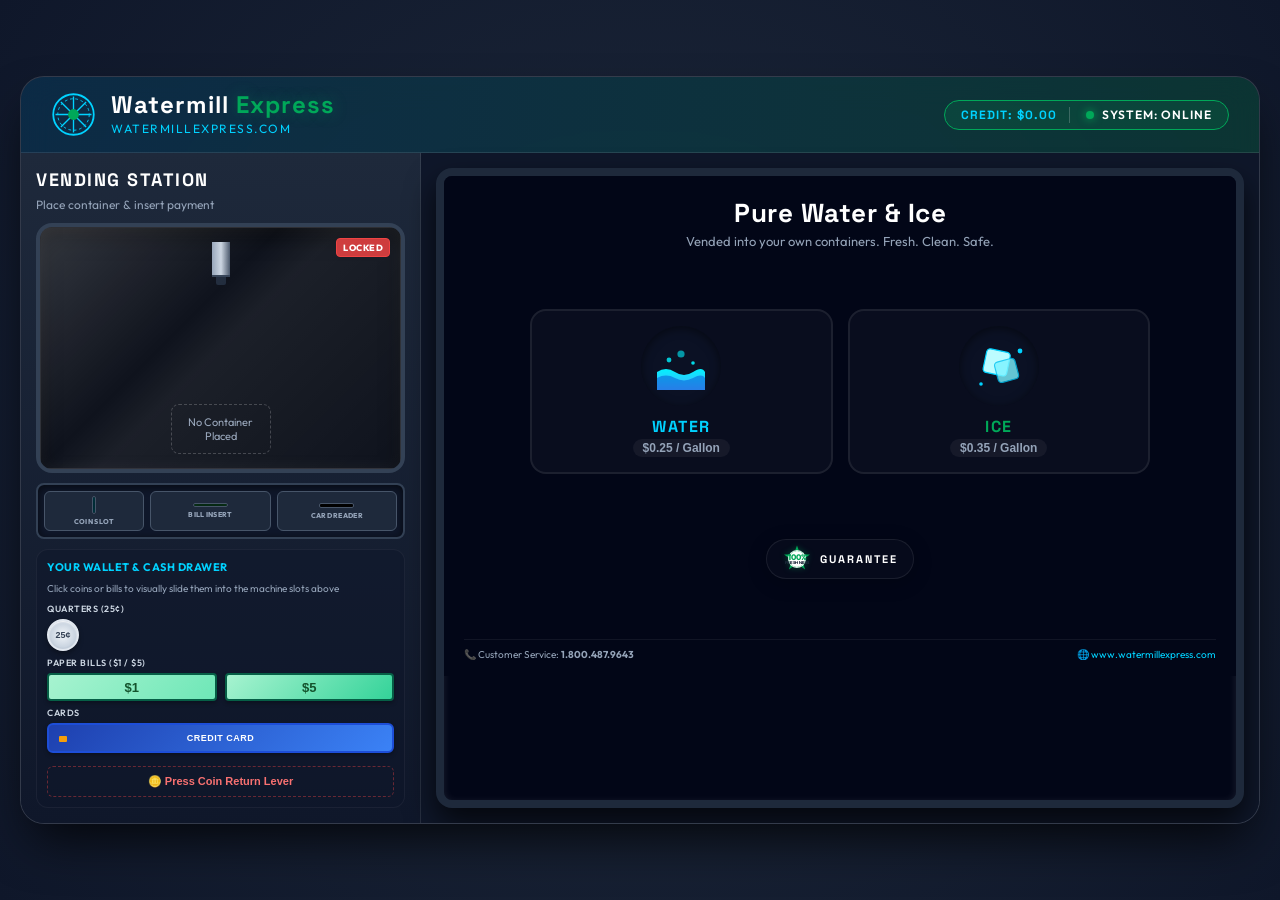
<file: index.html>
<!DOCTYPE html>
<html lang="en">
<head>
    <meta charset="UTF-8">
    <meta name="viewport" content="width=device-width, initial-scale=1.0">
    <title>Watermill Express - Kiosk Simulator</title>
    <link rel="stylesheet" href="styles.css">
    <!-- Google Fonts for Modern Typography -->
    <link rel="preconnect" href="https://fonts.googleapis.com">
    <link rel="preconnect" href="https://fonts.gstatic.com" crossorigin>
    <link href="https://fonts.googleapis.com/css2?family=Outfit:wght@300;400;600;800&family=Space+Grotesk:wght@400;600;700&display=swap" rel="stylesheet">
</head>
<body>
    <div class="app-container">
        <!-- Brand Title Bar -->
        <header class="brand-header">
            <div class="logo-container">
                <svg class="brand-logo" viewBox="0 0 100 100" xmlns="http://www.w3.org/2000/svg">
                    <!-- Stylized Watermill/Sun wheel logo matching brand aesthetic -->
                    <circle cx="50" cy="50" r="45" fill="none" stroke="currentColor" stroke-width="4" />
                    <circle cx="50" cy="50" r="35" fill="none" stroke="currentColor" stroke-dasharray="6 6" stroke-width="2" />
                    <path d="M 50 10 L 50 90 M 10 50 L 90 50 M 22 22 L 78 78 M 22 78 L 78 22" stroke="currentColor" stroke-width="3" />
                    <circle cx="50" cy="50" r="12" fill="var(--color-primary-green)" />
                </svg>
                <div class="brand-text">
                    <h1>Watermill <span class="highlight-express">Express</span></h1>
                    <span class="sub-brand">watermillexpress.com</span>
                </div>
            </div>
            <div class="header-status">
                <div class="header-credit" id="header-credit-display">CREDIT: $0.00</div>
                <span class="system-ok-pulse"></span> SYSTEM: ONLINE
            </div>
        </header>

        <!-- Main Workspace -->
        <main class="simulator-layout">
            
            <!-- LEFT COLUMN: Simulated Physical Kiosk hardware -->
            <section class="physical-kiosk-panel">
                <div class="kiosk-cabinet">
                    <div class="cabinet-header">
                        <h2>VENDING STATION</h2>
                        <span class="instruction-label">Place container & insert payment</span>
                    </div>

                    <!-- Dispensing Bay Chamber -->
                    <div class="dispensing-bay-outer">
                        <div class="uv-sanitizer-glow" id="uv-glow"></div>
                        <div class="dispensing-bay-inner">
                            <!-- Dispenser Nozzle System -->
                            <div class="dispenser-nozzle-assembly">
                                <div class="nozzle-pipe"></div>
                                <div class="nozzle-tip" id="nozzle-tip">
                                    <div class="sanitize-spray" id="sanitize-spray"></div>
                                </div>
                            </div>

                            <!-- Interactive Vending Container Display Area -->
                            <div class="vending-area">
                                <canvas id="canvas-vend-fluid" class="fluid-canvas"></canvas>
                                <!-- Container representation overlay -->
                                <div class="container-graphics-container" id="kiosk-container-holder">
                                    <!-- The container outline will be rendered dynamically with CSS/SVG shapes depending on selected size -->
                                    <div class="no-container-msg" id="container-placeholder-msg">
                                        <span>No Container Placed</span>
                                    </div>
                                </div>
                            </div>
                        </div>
                        <div class="chamber-door">
                            <span class="glass-reflection"></span>
                            <div class="door-lock-indicator" id="door-lock">LOCKED</div>
                        </div>
                    </div>

                    <!-- Physical Slots on Cabinet -->
                    <div class="physical-slots-panel">
                        <!-- Coin slot slot -->
                        <div class="physical-slot coin-slot" id="slot-coin">
                            <div class="slot-opening-vertical"></div>
                            <span class="slot-text">COIN SLOT</span>
                        </div>
                        <!-- Bill acceptor slot -->
                        <div class="physical-slot bill-slot" id="slot-bill">
                            <div class="slot-opening-horizontal"></div>
                            <span class="slot-text">BILL INSERT</span>
                        </div>
                        <!-- Card swipe slot -->
                        <div class="physical-slot card-slot" id="slot-card">
                            <div class="slot-opening-card"></div>
                            <span class="slot-text">CARD READER</span>
                        </div>
                    </div>

                    <!-- Physical Inputs: Coins / Bills / Card Swipe (User's Wallet Panel) -->
                    <div class="payment-hardware">
                        <h3>Your Wallet & Cash Drawer</h3>
                        <p class="hardware-hint">Click coins or bills to visually slide them into the machine slots above</p>
                        
                        <div class="wallet-contents">
                            <!-- Quarters -->
                            <div class="wallet-section">
                                <span class="hardware-label">QUARTERS (25¢)</span>
                                <div class="coin-stack">
                                    <button class="wallet-coin-btn" id="btn-insert-quarter" title="Insert Quarter ($0.25)">
                                        <span class="coin-emboss">25¢</span>
                                    </button>
                                </div>
                            </div>
                            
                            <!-- Paper Bills -->
                            <div class="wallet-section">
                                <span class="hardware-label">PAPER BILLS ($1 / $5)</span>
                                <div class="bill-stack">
                                    <button class="wallet-bill-btn bill-one" id="btn-insert-dollar1" title="Insert $1.00 Bill">
                                        <span class="bill-label">$1</span>
                                    </button>
                                    <button class="wallet-bill-btn bill-five" id="btn-insert-dollar5" title="Insert $5.00 Bill">
                                        <span class="bill-label">$5</span>
                                    </button>
                                </div>
                            </div>

                            <!-- Cards -->
                            <div class="wallet-section">
                                <span class="hardware-label">CARDS</span>
                                <button class="wallet-card-btn" id="btn-swipe-card" title="Swipe Card">
                                    <span class="card-logo">CREDIT CARD</span>
                                    <span class="card-chip"></span>
                                </button>
                            </div>
                        </div>

                        <div class="refund-lever-container">
                            <button class="refund-btn" id="btn-refund">
                                🪙 Press Coin Return Lever
                            </button>
                        </div>
                    </div>
                </div>
            </section>

            <!-- RIGHT COLUMN: Simulated Digital Touchscreen Interface -->
            <section class="touchscreen-panel">
                <div class="touchscreen-bezel">
                    <div class="touchscreen-display">
                        
                        <!-- ================= SCREEN 1: HOME/IDLE SCREEN ================= -->
                        <div class="screen active" id="screen-home">
                            <div class="screen-content home-layout">
                                <div class="home-hero">
                                    <h2>Pure Water & Ice</h2>
                                    <p class="home-sub">Vended into your own containers. Fresh. Clean. Safe.</p>
                                </div>

                                <!-- Product selection area -->
                                <div class="product-selector-grid">
                                    <button class="product-card water-product" id="btn-select-water">
                                        <div class="product-visual">
                                            <!-- Pure Water Wave SVG icon -->
                                            <svg class="product-svg" viewBox="0 0 100 100" xmlns="http://www.w3.org/2000/svg">
                                                <defs>
                                                    <linearGradient id="waterGrad" x1="0%" y1="0%" x2="0%" y2="100%">
                                                        <stop offset="0%" stop-color="#00f2fe" />
                                                        <stop offset="100%" stop-color="#4facfe" />
                                                    </linearGradient>
                                                </defs>
                                                <path d="M 10 60 Q 25 50, 40 60 T 70 60 T 90 60 L 90 90 L 10 90 Z" fill="url(#waterGrad)" />
                                                <path d="M 10 70 Q 25 62, 40 70 T 70 70 T 90 70 L 90 90 L 10 90 Z" fill="#0052d4" opacity="0.5" />
                                                <circle cx="30" cy="40" r="4" fill="#00f2fe" opacity="0.8" />
                                                <circle cx="50" cy="30" r="6" fill="#00f2fe" opacity="0.6" />
                                                <circle cx="70" cy="45" r="3" fill="#00f2fe" opacity="0.9" />
                                            </svg>
                                        </div>
                                        <div class="product-label">
                                            <h3>WATER</h3>
                                            <span class="product-price">$0.25 / Gallon</span>
                                        </div>
                                    </button>

                                    <button class="product-card ice-product" id="btn-select-ice">
                                        <div class="product-visual">
                                            <!-- Ice Cube SVG icon -->
                                            <svg class="product-svg" viewBox="0 0 100 100" xmlns="http://www.w3.org/2000/svg">
                                                <rect x="25" y="25" width="40" height="40" rx="6" fill="#bcfcff" stroke="#00d2ff" stroke-width="2" transform="rotate(12 50 50)"/>
                                                <rect x="45" y="40" width="35" height="35" rx="6" fill="#7bf3ff" stroke="#00c0f0" stroke-width="2" transform="rotate(-15 62 57)" opacity="0.8"/>
                                                <circle cx="20" cy="80" r="3" fill="#00d2ff"/>
                                                <circle cx="85" cy="25" r="4" fill="#00d2ff"/>
                                            </svg>
                                        </div>
                                        <div class="product-label">
                                            <h3>ICE</h3>
                                            <span class="product-price">$0.35 / Gallon</span>
                                        </div>
                                    </button>
                                </div>

                                <!-- Quality Commitment Badge -->
                                <div class="quality-badge-section">
                                    <div class="guarantee-badge">
                                        <div class="badge-star-burst">
                                            <svg viewBox="0 0 100 100" class="badge-svg">
                                                <polygon points="50,5 61,35 93,35 67,54 77,85 50,65 23,85 33,54 7,35 39,35" fill="var(--color-primary-green)" />
                                                <circle cx="50" cy="50" r="30" fill="#ffffff" />
                                                <circle cx="50" cy="50" r="27" fill="none" stroke="var(--color-primary-green)" stroke-width="2" stroke-dasharray="3 2" />
                                            </svg>
                                            <div class="badge-inner-text">
                                                <span class="badge-num">100%</span>
                                                <span class="badge-lbl">FRESHNESS</span>
                                            </div>
                                        </div>
                                        <span class="guarantee-text">GUARANTEE</span>
                                    </div>
                                </div>

                                <!-- Customer Service Footer -->
                                <footer class="terminal-footer">
                                    <div class="footer-call">📞 Customer Service: <strong>1.800.487.9643</strong></div>
                                    <div class="footer-web">🌐 <a href="https://www.watermillexpress.com" target="_blank">www.watermillexpress.com</a></div>
                                </footer>
                            </div>
                        </div>

                        <!-- ================= SCREEN 2: CONTAINER SELECTION SCREEN ================= -->
                        <div class="screen" id="screen-container">
                            <div class="screen-content container-layout">
                                <div class="screen-header">
                                    <button class="back-btn" id="btn-container-back">← Back</button>
                                    <h2>Select Your Container Size</h2>
                                    <div class="selected-product-banner" id="container-screen-product-tag">Product: Water</div>
                                </div>

                                <!-- Hygiene Warning Overlay (Modal/Popup) -->
                                <div class="hygiene-popup-overlay" id="hygiene-popup">
                                    <div class="hygiene-popup-card">
                                        <div class="warning-header">
                                            <span class="warning-icon">⚠️</span>
                                            <h3>HYGIENE NOTICE & WARNING</h3>
                                        </div>
                                        <div class="warning-body">
                                            <p><strong>Recommendation:</strong> Thoroughly rinse any new or existing container before filling.</p>
                                            <p>For optimal health and water quality, containers should be thoroughly <strong>sanitized at least once every 3 months</strong>.</p>
                                        </div>
                                        <button class="action-btn" id="btn-close-hygiene">I Understand & Accept</button>
                                    </div>
                                </div>

                                <!-- Container Catalog (Menu) - Populated dynamically via app.js -->
                                <div class="container-catalog-grid" id="container-catalog-grid">
                                    <!-- Dynamic Cards -->
                                </div>
                            </div>
                        </div>

                        <!-- ================= SCREEN 3: PAYMENT / ACTIVATION SCREEN ================= -->
                        <div class="screen" id="screen-payment">
                            <div class="screen-content payment-layout">
                                <!-- Dynamic Brand Poster -->
                                <div class="brand-poster-card" id="payment-brand-poster"></div>

                                <div class="screen-header">
                                    <button class="back-btn" id="btn-payment-back">← Back</button>
                                    <h2>Payment details</h2>
                                </div>

                                <div class="payment-receipt-box">
                                    <div class="receipt-row">
                                        <span class="receipt-label">Selected Item:</span>
                                        <strong id="receipt-product-name">Water (5 Gallon)</strong>
                                    </div>
                                    <div class="receipt-divider"></div>
                                    <div class="receipt-row total-row">
                                        <span class="receipt-label">Total Due:</span>
                                        <span class="receipt-val price-highlight" id="receipt-cost">$1.25</span>
                                    </div>
                                </div>

                                <div class="payment-status-board">
                                    <div class="credit-status-display">
                                        <div class="credit-block">
                                            <span class="mini-label">AMOUNT INSERTED</span>
                                            <div class="cash-value inserted-value" id="val-amount-paid">$0.00</div>
                                        </div>
                                        <div class="credit-block">
                                            <span class="mini-label">BALANCE REMAINING</span>
                                            <div class="cash-value remaining-value" id="val-amount-due">$1.25</div>
                                        </div>
                                    </div>
                                    
                                    <div class="vending-prompt-container">
                                        <div class="instruction-alert" id="payment-prompt-msg">
                                            <span class="alert-icon">💳</span>
                                            <span>Please insert cash or swipe card using the physical panel inputs.</span>
                                        </div>
                                        
                                        <!-- Huge activation button -->
                                        <button class="start-vending-btn" id="btn-start-vending" disabled>
                                            <span class="btn-ripple"></span>
                                            <span class="btn-text">START VENDING</span>
                                        </button>
                                    </div>
                                </div>
                            </div>
                        </div>

                        <!-- ================= SCREEN 4: VENDING & SYSTEM DASHBOARD SCREEN ================= -->
                        <div class="screen" id="screen-vending">
                            <div class="screen-content vending-layout">
                                <!-- Dynamic Brand Poster -->
                                <div class="brand-poster-card" id="vending-brand-poster"></div>

                                <div class="vending-status-header">
                                    <h2>Vending in progress...</h2>
                                    <div class="active-dispenser-tag">
                                        <span class="dispenser-icon-pulsing"></span>
                                        <span id="dispenser-status-text">Self-Cleaning Dispenser Active</span>
                                    </div>
                                </div>

                                <!-- Progress indicators -->
                                <div class="progress-bar-container">
                                    <div class="progress-bar-fill" id="vending-progress-fill" style="width: 0%;"></div>
                                    <span class="progress-percentage-label" id="vending-progress-percent">0%</span>
                                </div>

                                <!-- 12-Step Perfection & Reverse Osmosis animation -->
                                <div class="perfection-program-panel">
                                    <div class="section-title">
                                        <span class="step-num" id="vending-step-tag">Step 5</span>
                                        <h3 id="vending-step-title">Reverse Osmosis Filtration (RO)</h3>
                                    </div>
                                    <div class="ro-visualization">
                                        <!-- RO filter canvas particle stream -->
                                        <canvas id="canvas-ro" width="460" height="150"></canvas>
                                        
                                        <div class="ro-labels">
                                            <span class="ro-label tap-label">Tap Water</span>
                                            <span class="ro-label membrane-label">Semi-Permeable Membrane</span>
                                            <span class="ro-label pure-label">Pure Water</span>
                                            <span class="ro-label waste-label">Rejected Impurities</span>
                                        </div>
                                    </div>
                                    <p class="filtration-description">
                                        Water is pressurized through a semi-permeable membrane at molecular scale, filtering out heavy metals, bacteria, chlorine, and salts to produce high purity water.
                                    </p>
                                </div>

                                <!-- Monitoring Dashboard Panel -->
                                <div class="monitoring-dashboard-grid">
                                    <div class="monitor-card" id="card-monitor-24h">
                                        <div class="monitor-indicator">
                                            <span class="led-light led-green flashing" id="led-monitoring"></span>
                                            <h4>24-Hour Computer Monitoring</h4>
                                        </div>
                                        <p class="monitor-detail">Internal diagnostic system scanning system operations and telemetry 24/7.</p>
                                    </div>

                                    <div class="monitor-card" id="card-monitor-failsafe">
                                        <div class="monitor-indicator">
                                            <span class="led-light led-green" id="led-failsafe"></span>
                                            <h4>Fail-Safe™ Shut-Down System</h4>
                                        </div>
                                        <p class="monitor-detail">Automatic monitoring blocks dispenser if water parameters deviate from absolute purity standards.</p>
                                    </div>
                                </div>
                            </div>
                        </div>

                        <!-- ================= SCREEN 5: COMPLETION SCREEN ================= -->
                        <div class="screen" id="screen-complete">
                            <div class="screen-content complete-layout">
                                <div class="completion-hero">
                                    <div class="success-check-badge">
                                        <svg viewBox="0 0 100 100" class="check-svg">
                                            <circle cx="50" cy="50" r="45" fill="none" stroke="var(--color-primary-green)" stroke-width="5" />
                                            <path d="M 30 50 L 45 65 L 70 35" fill="none" stroke="var(--color-primary-green)" stroke-width="6" stroke-linecap="round" stroke-linejoin="round" />
                                        </svg>
                                    </div>
                                    <h2>Transaction Complete!</h2>
                                    <p class="complete-sub">Your fresh <span id="complete-product-type">Water</span> is ready. Please retrieve your container.</p>
                                </div>

                                <div class="completion-footer-info">
                                    <!-- Service Log / Cleaned Daily badge -->
                                    <div class="daily-service-badge">
                                        <div class="service-icon">🪛</div>
                                        <div class="service-text">
                                            <h4>Daily Service Kiosk</h4>
                                            <p>This station is maintained, tested, and filters replaced daily by certified service technicians.</p>
                                            <span class="cleaned-tag">✓ I'm Cleaned Daily</span>
                                        </div>
                                    </div>

                                    <div class="auto-reset-indicator">
                                        Returning to Home screen in <strong id="reset-seconds">15</strong> seconds...
                                    </div>

                                    <button class="action-btn restart-btn" id="btn-complete-restart">Finish & Start New Order</button>
                                </div>
                            </div>
                        </div>

                    </div>
                </div>
            </section>
        </main>
    </div>

    <!-- Application Script -->
    <script src="app.js"></script>
</body>
</html>
</file>
<file: styles.css>
/* Stylesheet for Watermill Express Vending Machine Simulator */

:root {
    --color-primary-blue: #0176b5;      /* Deep Water Blue */
    --color-primary-green: #00a859;     /* Watermill Brand Mint Green */
    --color-accent-cyan: #00d2ff;       /* Pure Aqua Blue */
    --color-accent-amber: #f59e0b;      /* Warning Gold */
    --color-bg-cabinet: #1e293b;        /* Slate cabinet casing */
    --color-bg-screen: #0f172a;         /* Dark navy screen bezel */
    --color-screen-tint: #020617;       /* Screen active screen background */
    --color-bottle-blue: rgba(0, 180, 255, 0.2);
    --color-text-white: #ffffff;
    --color-text-sub: #94a3b8;
    --font-primary: 'Outfit', sans-serif;
    --font-heading: 'Space Grotesk', sans-serif;
    --shadow-premium: 0 10px 30px -10px rgba(0, 0, 0, 0.5);
    --border-glass: 1px solid rgba(255, 255, 255, 0.1);
}

* {
    box-sizing: border-box;
    margin: 0;
    padding: 0;
}

body {
    background: radial-gradient(circle at center, #1e293b 0%, #0f172a 100%);
    color: var(--color-text-white);
    font-family: var(--font-primary);
    min-height: 100vh;
    display: flex;
    justify-content: center;
    align-items: center;
    overflow-x: hidden;
    padding: 20px;
}

/* App Outer Container */
.app-container {
    width: 100%;
    max-width: 1280px;
    background: rgba(15, 23, 42, 0.7);
    border: 1px solid rgba(255, 255, 255, 0.15);
    backdrop-filter: blur(16px);
    border-radius: 24px;
    box-shadow: 0 25px 50px -12px rgba(0, 0, 0, 0.8);
    display: flex;
    flex-direction: column;
    overflow: hidden;
}

/* Brand Title Bar */
.brand-header {
    background: linear-gradient(90deg, rgba(1, 118, 181, 0.2) 0%, rgba(0, 168, 89, 0.2) 100%);
    border-bottom: 1px solid rgba(255, 255, 255, 0.1);
    padding: 15px 30px;
    display: flex;
    justify-content: space-between;
    align-items: center;
}

.logo-container {
    display: flex;
    align-items: center;
    gap: 15px;
}

.brand-logo {
    width: 45px;
    height: 45px;
    color: var(--color-accent-cyan);
    animation: rotate millRotation 20s linear infinite;
}

@keyframes millRotation {
    100% { transform: rotate(360deg); }
}

.brand-text h1 {
    font-family: var(--font-heading);
    font-size: 24px;
    font-weight: 800;
    letter-spacing: 1px;
    line-height: 1;
}

.highlight-express {
    color: var(--color-primary-green);
    text-shadow: 0 0 15px rgba(0, 168, 89, 0.4);
}

.sub-brand {
    font-size: 12px;
    color: var(--color-accent-cyan);
    letter-spacing: 1.5px;
    text-transform: uppercase;
}

.header-status {
    background: rgba(0, 168, 89, 0.15);
    border: 1px solid var(--color-primary-green);
    padding: 6px 16px;
    border-radius: 50px;
    font-size: 12px;
    font-weight: 600;
    display: flex;
    align-items: center;
    gap: 8px;
    letter-spacing: 1px;
}

.header-credit {
    font-family: var(--font-heading);
    color: var(--color-accent-cyan);
    font-weight: 800;
    margin-right: 8px;
    border-right: 1px solid rgba(255, 255, 255, 0.2);
    padding-right: 12px;
    transition: all 0.3s ease;
}

.header-credit.has-credit {
    text-shadow: 0 0 10px rgba(0, 210, 255, 0.8);
    animation: creditPulse 1s infinite alternate;
}

@keyframes creditPulse {
    0% { color: var(--color-accent-cyan); transform: scale(1); }
    100% { color: #ffffff; transform: scale(1.03); }
}

.system-ok-pulse {
    width: 8px;
    height: 8px;
    background-color: var(--color-primary-green);
    border-radius: 50%;
    box-shadow: 0 0 8px var(--color-primary-green);
    animation: pulse 1.5s infinite alternate;
}

@keyframes pulse {
    0% { transform: scale(0.8); opacity: 0.5; }
    100% { transform: scale(1.3); opacity: 1; box-shadow: 0 0 12px var(--color-primary-green); }
}

/* Main Simulator Layout Grid */
.simulator-layout {
    display: grid;
    grid-template-columns: 400px 1fr;
    min-height: 600px;
}

@media (max-width: 1024px) {
    .simulator-layout {
        grid-template-columns: 1fr;
    }
}

/* ================= LEFT COLUMN: PHYSICAL KIOSK ================= */
.physical-kiosk-panel {
    background: linear-gradient(180deg, var(--color-bg-cabinet) 0%, #0f172a 100%);
    border-right: 1px solid rgba(255, 255, 255, 0.1);
    padding: 15px;
    display: flex;
    flex-direction: column;
    gap: 12px;
}

.kiosk-cabinet {
    display: flex;
    flex-direction: column;
    gap: 10px;
    height: 100%;
}

.cabinet-header h2 {
    font-family: var(--font-heading);
    font-size: 18px;
    letter-spacing: 1.5px;
    color: var(--color-text-white);
    margin-bottom: 2px;
}

.instruction-label {
    font-size: 12px;
    color: var(--color-text-sub);
}

/* Dispensing Chamber */
.dispensing-bay-outer {
    position: relative;
    background: #0b0f19;
    border: 4px solid #334155;
    border-radius: 16px;
    height: 250px;
    overflow: hidden;
    box-shadow: inset 0 10px 20px rgba(0,0,0,0.6);
    display: flex;
    justify-content: center;
    align-items: flex-end;
}

.dispensing-bay-inner {
    position: relative;
    width: 100%;
    height: 100%;
    display: flex;
    flex-direction: column;
    justify-content: space-between;
    align-items: center;
    padding: 15px;
}

/* UV LED glowing sanitize effect */
.uv-sanitizer-glow {
    position: absolute;
    top: 0;
    left: 0;
    right: 0;
    bottom: 0;
    background: radial-gradient(circle at 50% 20%, rgba(138, 43, 226, 0.4) 0%, rgba(138, 43, 226, 0) 70%);
    opacity: 0;
    pointer-events: none;
    transition: opacity 0.5s ease;
    z-index: 2;
}

.uv-sanitizer-glow.active {
    opacity: 1;
    animation: uvPulse 1s infinite alternate;
}

@keyframes uvPulse {
    0% { background-color: rgba(138, 43, 226, 0.2); }
    100% { background-color: rgba(138, 43, 226, 0.45); }
}

/* Nozzle System */
.dispenser-nozzle-assembly {
    display: flex;
    flex-direction: column;
    align-items: center;
    z-index: 3;
    width: 100%;
}

.nozzle-pipe {
    width: 18px;
    height: 35px;
    background: linear-gradient(90deg, #94a3b8 0%, #cbd5e1 50%, #475569 100%);
    border-bottom: 2px solid #334155;
}

.nozzle-tip {
    position: relative;
    width: 10px;
    height: 8px;
    background: #1e293b;
    border-radius: 0 0 2px 2px;
}

/* Sanitizing Mist */
.sanitize-spray {
    position: absolute;
    top: 8px;
    left: -10px;
    width: 30px;
    height: 100px;
    background: radial-gradient(ellipse at top, rgba(168, 85, 247, 0.6) 0%, rgba(255, 255, 255, 0) 70%);
    clip-path: polygon(30% 0%, 70% 0%, 100% 100%, 0% 100%);
    display: none;
    pointer-events: none;
}

.sanitize-spray.active {
    display: block;
    animation: sprayPulse 0.1s infinite alternate;
}

@keyframes sprayPulse {
    0% { transform: scaleX(0.9) scaleY(0.95); opacity: 0.7; }
    100% { transform: scaleX(1.1) scaleY(1.05); opacity: 0.9; }
}

/* Chamber glass door overlay */
.chamber-door {
    position: absolute;
    top: 0;
    left: 0;
    right: 0;
    bottom: 0;
    border: 1px solid rgba(255, 255, 255, 0.15);
    background: rgba(255, 255, 255, 0.02);
    pointer-events: none;
    z-index: 5;
    box-shadow: inset 0 0 15px rgba(255,255,255,0.05);
}

.glass-reflection {
    position: absolute;
    top: 0;
    left: 0;
    width: 100%;
    height: 100%;
    background: linear-gradient(135deg, rgba(255,255,255,0.15) 0%, rgba(255,255,255,0) 40%, rgba(255,255,255,0.05) 50%, rgba(255,255,255,0) 100%);
}

.door-lock-indicator {
    position: absolute;
    top: 10px;
    right: 10px;
    background: rgba(239, 68, 68, 0.85);
    border: 1px solid #ef4444;
    padding: 3px 6px;
    border-radius: 4px;
    font-size: 9px;
    font-weight: 800;
    letter-spacing: 0.5px;
    color: white;
}

.door-lock-indicator.unlocked {
    background: rgba(34, 197, 94, 0.85);
    border-color: #22c55e;
    content: "UNLOCKED";
}

/* Bottle Vending graphics container */
.vending-area {
    position: relative;
    width: 100%;
    height: 150px;
    display: flex;
    justify-content: center;
    align-items: flex-end;
}

.fluid-canvas {
    position: absolute;
    top: 0;
    left: 0;
    width: 100%;
    height: 100%;
    z-index: 4;
    pointer-events: none;
}

.container-graphics-container {
    width: 100px;
    height: 110px;
    display: flex;
    justify-content: center;
    align-items: flex-end;
    transition: all 0.3s cubic-bezier(0.4, 0, 0.2, 1);
    z-index: 3;
}

.no-container-msg {
    text-align: center;
    color: var(--color-text-sub);
    font-size: 11px;
    border: 1px dashed rgba(255, 255, 255, 0.2);
    border-radius: 8px;
    padding: 10px;
    width: 100%;
}

/* SVG sizes styling inside the kiosk cabinet */
.bottle-kiosk-svg {
    transition: all 0.3s ease;
}

/* Payment Hardware Simulation Panel */
.payment-hardware {
    background: rgba(15, 23, 42, 0.5);
    border: 1px solid rgba(255, 255, 255, 0.05);
    border-radius: 12px;
    padding: 10px;
    display: flex;
    flex-direction: column;
    gap: 8px;
}

.payment-hardware h3 {
    font-size: 11px;
    letter-spacing: 0.5px;
    color: var(--color-accent-cyan);
    text-transform: uppercase;
}

.hardware-hint {
    font-size: 10px;
    color: var(--color-text-sub);
}

.hardware-label {
    display: block;
    font-size: 9px;
    font-weight: 600;
    color: #cbd5e1;
    margin-bottom: 2px;
    letter-spacing: 0.5px;
}

.hardware-btn {
    width: 100%;
    background: #334155;
    border: 1px solid #475569;
    color: var(--color-text-white);
    padding: 10px;
    border-radius: 8px;
    font-family: var(--font-primary);
    font-size: 12px;
    font-weight: 600;
    cursor: pointer;
    display: flex;
    align-items: center;
    justify-content: center;
    gap: 8px;
    transition: all 0.2s ease;
}

.hardware-btn:hover {
    background: #475569;
    border-color: #64748b;
    transform: translateY(-1px);
}

.hardware-btn:active {
    transform: translateY(1px);
}

.coin-icon, .bill-icon, .card-icon {
    font-size: 14px;
}

.bill-row {
    display: flex;
    gap: 10px;
}

.bill-btn {
    flex: 1;
}

.card-btn {
    background: var(--color-primary-blue);
    border-color: #0284c7;
}

.card-btn:hover {
    background: #0284c7;
    border-color: #38bdf8;
}

.refund-lever-container {
    margin-top: 5px;
}

.refund-btn {
    width: 100%;
    background: transparent;
    border: 1px dashed rgba(239, 68, 68, 0.4);
    color: #f87171;
    padding: 8px;
    font-size: 11px;
    font-weight: 600;
    border-radius: 6px;
    cursor: pointer;
    transition: all 0.2s ease;
}

.refund-btn:hover {
    background: rgba(239, 68, 68, 0.08);
    border-color: #ef4444;
}


/* ================= RIGHT COLUMN: INTERACTIVE TOUCHSCREEN TERMINAL ================= */
.touchscreen-panel {
    background: var(--color-bg-screen);
    padding: 15px;
    display: flex;
    justify-content: center;
    align-items: center;
}

.touchscreen-bezel {
    width: 100%;
    height: 100%;
    background: #020617;
    border: 8px solid #1e293b;
    border-radius: 16px;
    box-shadow: 0 15px 30px rgba(0,0,0,0.7), inset 0 2px 8px rgba(255,255,255,0.1);
    overflow: hidden;
    display: flex;
    flex-direction: column;
}

.touchscreen-display {
    position: relative;
    width: 100%;
    height: 500px;
    background-color: var(--color-screen-tint);
    overflow-y: auto;
}

/* Scrollbar styling for touch screen */
.touchscreen-display::-webkit-scrollbar {
    width: 6px;
}
.touchscreen-display::-webkit-scrollbar-track {
    background: rgba(255,255,255,0.02);
}
.touchscreen-display::-webkit-scrollbar-thumb {
    background: rgba(255,255,255,0.1);
    border-radius: 3px;
}

/* Screen Management States */
.screen {
    position: absolute;
    top: 0;
    left: 0;
    width: 100%;
    height: 100%;
    opacity: 0;
    visibility: hidden;
    pointer-events: none;
    transition: opacity 0.4s ease, visibility 0.4s ease;
    display: flex;
    flex-direction: column;
}

.screen.active {
    opacity: 1;
    visibility: visible;
    pointer-events: auto;
}

.screen-content {
    flex: 1;
    display: flex;
    flex-direction: column;
    padding: 15px 20px;
    position: relative;
}


/* ================= SCREEN 1: HOME ================= */
.home-layout {
    justify-content: space-between;
    align-items: center;
}

.home-hero {
    text-align: center;
    margin-top: 5px;
}

.home-hero h2 {
    font-family: var(--font-heading);
    font-size: 26px;
    font-weight: 800;
    color: var(--color-text-white);
    letter-spacing: 0.5px;
}

.home-sub {
    color: var(--color-text-sub);
    font-size: 13px;
    margin-top: 3px;
}

/* Product Selection Buttons */
.product-selector-grid {
    display: grid;
    grid-template-columns: 1fr 1fr;
    gap: 15px;
    width: 100%;
    max-width: 620px;
}

.product-card {
    background: rgba(255, 255, 255, 0.03);
    border: 2px solid rgba(255, 255, 255, 0.08);
    border-radius: 16px;
    padding: 15px 10px;
    cursor: pointer;
    display: flex;
    flex-direction: column;
    align-items: center;
    gap: 10px;
    transition: all 0.3s cubic-bezier(0.4, 0, 0.2, 1);
    outline: none;
}

.product-card:hover {
    transform: translateY(-5px);
    background: rgba(255, 255, 255, 0.06);
    box-shadow: 0 10px 20px rgba(0, 0, 0, 0.4);
}

.water-product:hover {
    border-color: var(--color-accent-cyan);
    box-shadow: 0 10px 25px rgba(0, 210, 255, 0.25);
}

.ice-product:hover {
    border-color: var(--color-primary-green);
    box-shadow: 0 10px 25px rgba(0, 168, 89, 0.25);
}

.product-visual {
    width: 80px;
    height: 80px;
    background: rgba(15, 23, 42, 0.5);
    border-radius: 50%;
    padding: 10px;
    display: flex;
    justify-content: center;
    align-items: center;
    box-shadow: inset 0 2px 10px rgba(0,0,0,0.5);
}

.product-svg {
    width: 100%;
    height: 100%;
}

.product-label h3 {
    font-family: var(--font-heading);
    font-size: 16px;
    letter-spacing: 1.5px;
    margin-bottom: 2px;
    text-align: center;
}

.product-price {
    font-size: 12px;
    color: var(--color-text-sub);
    font-weight: 600;
    display: block;
    text-align: center;
    background: rgba(255, 255, 255, 0.05);
    padding: 2px 10px;
    border-radius: 50px;
}

.water-product h3 {
    color: var(--color-accent-cyan);
}

.ice-product h3 {
    color: var(--color-primary-green);
}

/* Quality Seal Badge */
.quality-badge-section {
    display: flex;
    justify-content: center;
    margin-top: 5px;
}

.guarantee-badge {
    background: rgba(255, 255, 255, 0.02);
    border: 1px solid rgba(255, 255, 255, 0.08);
    border-radius: 50px;
    padding: 4px 15px;
    display: flex;
    align-items: center;
    gap: 8px;
    box-shadow: 0 4px 20px rgba(0,0,0,0.2);
}

.badge-star-burst {
    position: relative;
    width: 30px;
    height: 30px;
    display: flex;
    justify-content: center;
    align-items: center;
}

.badge-svg {
    position: absolute;
    width: 100%;
    height: 100%;
    filter: drop-shadow(0 0 3px rgba(0, 168, 89, 0.4));
}

.badge-inner-text {
    position: relative;
    z-index: 1;
    display: flex;
    flex-direction: column;
    align-items: center;
    line-height: 0.8;
}

.badge-num {
    font-size: 8px;
    font-weight: 800;
    color: var(--color-primary-green);
}

.badge-lbl {
    font-size: 4px;
    font-weight: 800;
    color: #1e293b;
    letter-spacing: 0.2px;
}

.guarantee-text {
    font-family: var(--font-heading);
    font-size: 11px;
    font-weight: 700;
    letter-spacing: 2px;
    color: var(--color-text-white);
}

/* Service Footer */
.terminal-footer {
    display: flex;
    justify-content: space-between;
    width: 100%;
    border-top: 1px solid rgba(255,255,255,0.06);
    padding-top: 8px;
    font-size: 10px;
    color: var(--color-text-sub);
}

.terminal-footer a {
    color: var(--color-accent-cyan);
    text-decoration: none;
    transition: color 0.2s ease;
}

.terminal-footer a:hover {
    color: var(--color-primary-green);
}


/* ================= COMMON SCREEN STYLING ================= */
.screen-header {
    display: flex;
    align-items: center;
    justify-content: space-between;
    margin-bottom: 12px;
    width: 100%;
}

.screen-header h2 {
    font-family: var(--font-heading);
    font-size: 18px;
    font-weight: 700;
}

.back-btn {
    background: rgba(255, 255, 255, 0.05);
    border: 1px solid rgba(255, 255, 255, 0.1);
    color: var(--color-text-white);
    padding: 8px 16px;
    border-radius: 8px;
    font-family: var(--font-primary);
    font-size: 12px;
    font-weight: 600;
    cursor: pointer;
    transition: all 0.2s ease;
}

.back-btn:hover {
    background: rgba(255, 255, 255, 0.12);
    border-color: rgba(255, 255, 255, 0.2);
}

.selected-product-banner {
    background: rgba(1, 118, 181, 0.15);
    border: 1px solid rgba(1, 118, 181, 0.5);
    padding: 6px 12px;
    border-radius: 6px;
    font-size: 12px;
    font-weight: 700;
    color: var(--color-accent-cyan);
}


/* ================= SCREEN 2: CONTAINER SELECTION ================= */
.container-layout {
    height: 100%;
    justify-content: space-between;
}

/* Hygiene Warning Popup Overlay */
.hygiene-popup-overlay {
    position: absolute;
    top: 0;
    left: 0;
    right: 0;
    bottom: 0;
    background: rgba(2, 6, 23, 0.85);
    backdrop-filter: blur(8px);
    z-index: 100;
    display: flex;
    justify-content: center;
    align-items: center;
    padding: 20px;
    opacity: 0;
    visibility: hidden;
    transition: all 0.3s cubic-bezier(0.4, 0, 0.2, 1);
}

.hygiene-popup-overlay.active {
    opacity: 1;
    visibility: visible;
}

.hygiene-popup-card {
    background: #1e293b;
    border: 2px solid var(--color-accent-amber);
    box-shadow: 0 20px 40px rgba(0, 0, 0, 0.6);
    border-radius: 16px;
    width: 100%;
    max-width: 460px;
    padding: 25px;
    text-align: center;
    display: flex;
    flex-direction: column;
    gap: 20px;
    transform: scale(0.9);
    transition: transform 0.3s cubic-bezier(0.4, 0, 0.2, 1);
}

.hygiene-popup-overlay.active .hygiene-popup-card {
    transform: scale(1);
}

.warning-header {
    display: flex;
    flex-direction: column;
    align-items: center;
    gap: 10px;
}

.warning-icon {
    font-size: 32px;
    filter: drop-shadow(0 0 10px rgba(245, 158, 11, 0.4));
}

.warning-header h3 {
    font-family: var(--font-heading);
    color: var(--color-accent-amber);
    font-size: 18px;
    letter-spacing: 1px;
}

.warning-body {
    text-align: left;
    font-size: 13.5px;
    line-height: 1.6;
    color: #cbd5e1;
    display: flex;
    flex-direction: column;
    gap: 12px;
}

.action-btn {
    width: 100%;
    background: var(--color-primary-green);
    border: none;
    color: var(--color-text-white);
    padding: 12px;
    font-size: 14px;
    font-weight: 700;
    border-radius: 8px;
    cursor: pointer;
    transition: all 0.2s ease;
    font-family: var(--font-primary);
}

.action-btn:hover {
    background: #008f4a;
    box-shadow: 0 4px 15px rgba(0, 168, 89, 0.3);
}

/* Catalog Grid */
.container-catalog-grid {
    display: grid;
    grid-template-columns: 1fr 1fr;
    gap: 10px;
    flex: 1;
}

.container-card {
    background: rgba(255, 255, 255, 0.02);
    border: 1px solid rgba(255, 255, 255, 0.08);
    border-radius: 12px;
    padding: 8px;
    cursor: pointer;
    display: flex;
    flex-direction: column;
    align-items: center;
    justify-content: space-between;
    transition: all 0.2s cubic-bezier(0.4, 0, 0.2, 1);
    outline: none;
}

.container-card:hover {
    background: rgba(255, 255, 255, 0.05);
    border-color: var(--color-accent-cyan);
    transform: translateY(-2px);
}

.container-card:active {
    transform: translateY(0);
}

.container-visual-wrapper {
    height: 65px;
    display: flex;
    align-items: center;
    justify-content: center;
}

.bottle-svg {
    height: 55px;
    transition: transform 0.2s ease;
}

.container-card:hover .bottle-svg {
    transform: scale(1.08);
}

.container-info {
    text-align: center;
    width: 100%;
}

.container-info h4 {
    font-size: 11px;
    font-weight: 600;
    margin-bottom: 2px;
    color: #e2e8f0;
}

.price-badge {
    background: rgba(0, 210, 255, 0.15);
    color: var(--color-accent-cyan);
    font-size: 10px;
    font-weight: 700;
    padding: 2px 6px;
    border-radius: 50px;
    border: 1px solid rgba(0, 210, 255, 0.3);
}


/* ================= SCREEN 3: PAYMENT / ACTIVATION ================= */
.payment-layout {
    justify-content: space-between;
}

.payment-receipt-box {
    background: #1e293b;
    border: 1px solid rgba(255, 255, 255, 0.1);
    border-radius: 8px;
    padding: 12px;
    box-shadow: 0 4px 12px rgba(0,0,0,0.3);
}

.receipt-row {
    display: flex;
    justify-content: space-between;
    align-items: center;
}

.receipt-label {
    color: var(--color-text-sub);
    font-size: 13px;
}

.receipt-val {
    font-family: var(--font-heading);
    font-size: 14px;
    font-weight: 600;
}

.receipt-divider {
    height: 1px;
    background: rgba(255,255,255,0.08);
    margin: 8px 0;
}

.total-row {
    font-size: 15px;
    font-weight: 700;
}

.price-highlight {
    color: var(--color-primary-green);
    font-size: 18px;
    font-family: var(--font-heading);
    text-shadow: 0 0 10px rgba(0, 168, 89, 0.2);
}

.payment-status-board {
    display: flex;
    flex-direction: column;
    gap: 12px;
    margin-top: 5px;
}

.credit-status-display {
    display: grid;
    grid-template-columns: 1fr 1fr;
    gap: 10px;
}

.credit-block {
    background: #0b0f19;
    border: 1px solid rgba(255, 255, 255, 0.05);
    border-radius: 8px;
    padding: 10px;
    text-align: center;
}

.mini-label {
    font-size: 9px;
    font-weight: 700;
    color: var(--color-text-sub);
    letter-spacing: 1px;
    display: block;
    margin-bottom: 3px;
}

.cash-value {
    font-family: var(--font-heading);
    font-size: 18px;
    font-weight: 700;
}

.inserted-value {
    color: var(--color-accent-cyan);
}

.remaining-value {
    color: var(--color-accent-amber);
}

.remaining-value.paid-full {
    color: var(--color-primary-green);
}

.vending-prompt-container {
    display: flex;
    flex-direction: column;
    gap: 10px;
}

.instruction-alert {
    background: rgba(245, 158, 11, 0.08);
    border: 1px solid rgba(245, 158, 11, 0.3);
    border-radius: 8px;
    padding: 8px;
    display: flex;
    align-items: center;
    gap: 8px;
    font-size: 11px;
    color: #fbd58d;
}

.instruction-alert.ready {
    background: rgba(34, 197, 94, 0.1);
    border-color: rgba(34, 197, 94, 0.4);
    color: #86efac;
}

.start-vending-btn {
    position: relative;
    background: var(--color-text-sub); /* Grey when disabled */
    border: none;
    color: rgba(255, 255, 255, 0.6);
    padding: 12px;
    border-radius: 8px;
    font-family: var(--font-heading);
    font-size: 15px;
    font-weight: 700;
    letter-spacing: 1px;
    cursor: not-allowed;
    transition: all 0.3s cubic-bezier(0.4, 0, 0.2, 1);
    overflow: hidden;
}

.start-vending-btn:not(:disabled) {
    background: var(--color-primary-green);
    color: white;
    cursor: pointer;
    box-shadow: 0 10px 25px rgba(0, 168, 89, 0.4);
    animation: pulseActiveBtn 1.5s infinite;
}

@keyframes pulseActiveBtn {
    0% { transform: scale(1); }
    50% { transform: scale(1.02); box-shadow: 0 12px 30px rgba(0, 168, 89, 0.6); }
    100% { transform: scale(1); }
}

.start-vending-btn:not(:disabled):hover {
    background: #00b862;
    transform: translateY(-2px);
}

.start-vending-btn:not(:disabled):active {
    transform: translateY(1px);
}


/* ================= SCREEN 4: VENDING & SYSTEM DASHBOARD ================= */
.vending-status-header {
    display: flex;
    justify-content: space-between;
    align-items: center;
    margin-bottom: 10px;
}

.vending-status-header h2 {
    font-family: var(--font-heading);
    font-size: 16px;
    font-weight: 600;
}

.active-dispenser-tag {
    background: rgba(138, 43, 226, 0.15);
    border: 1px solid rgba(138, 43, 226, 0.5);
    padding: 3px 8px;
    border-radius: 6px;
    font-size: 10px;
    font-weight: 700;
    color: #c084fc;
    display: flex;
    align-items: center;
    gap: 6px;
}

.dispenser-icon-pulsing {
    width: 6px;
    height: 6px;
    border-radius: 50%;
    background-color: #a855f7;
    animation: pulse 1s infinite alternate;
}

/* Progress bar */
.progress-bar-container {
    position: relative;
    width: 100%;
    height: 16px;
    background: #0f172a;
    border: 1px solid rgba(255,255,255,0.1);
    border-radius: 50px;
    overflow: hidden;
    display: flex;
    align-items: center;
    margin-bottom: 12px;
}

.progress-bar-fill {
    height: 100%;
    background: linear-gradient(90deg, var(--color-primary-blue) 0%, var(--color-accent-cyan) 100%);
    box-shadow: 0 0 10px var(--color-accent-cyan);
    transition: width 0.1s linear;
}

.progress-percentage-label {
    position: absolute;
    right: 15px;
    font-size: 10px;
    font-weight: 800;
    color: var(--color-text-white);
}

/* Reverse Osmosis Animation Panel */
.perfection-program-panel {
    background: rgba(15, 23, 42, 0.6);
    border: 1px solid rgba(255, 255, 255, 0.06);
    border-radius: 12px;
    padding: 12px;
    margin-bottom: 12px;
}

.perfection-program-panel .section-title {
    display: flex;
    align-items: center;
    gap: 8px;
    margin-bottom: 8px;
}

.step-num {
    background: var(--color-primary-blue);
    color: white;
    font-size: 10px;
    font-weight: 800;
    padding: 2px 8px;
    border-radius: 4px;
    letter-spacing: 0.5px;
}

.perfection-program-panel h3 {
    font-size: 14px;
    font-weight: 600;
    font-family: var(--font-heading);
}

.ro-visualization {
    position: relative;
    background: #070a13;
    border: 1px solid #1e293b;
    border-radius: 10px;
    overflow: hidden;
    height: 90px;
    margin-bottom: 10px;
}

#canvas-ro {
    width: 100%;
    height: 100%;
    display: block;
}

.ro-labels {
    position: absolute;
    bottom: 5px;
    left: 0;
    right: 0;
    display: flex;
    justify-content: space-between;
    padding: 0 10px;
    pointer-events: none;
}

.ro-label {
    font-size: 8px;
    font-weight: 700;
    color: var(--color-text-sub);
    letter-spacing: 0.5px;
    text-transform: uppercase;
}

.filtration-description {
    font-size: 10px;
    color: var(--color-text-sub);
    line-height: 1.5;
}

/* Monitoring Panel */
.monitoring-dashboard-grid {
    display: grid;
    grid-template-columns: 1fr 1fr;
    gap: 10px;
}

.monitor-card {
    background: rgba(255, 255, 255, 0.02);
    border: 1px solid rgba(255, 255, 255, 0.05);
    border-radius: 10px;
    padding: 8px;
}

.monitor-indicator {
    display: flex;
    align-items: center;
    gap: 6px;
    margin-bottom: 5px;
}

.monitor-indicator h4 {
    font-size: 11px;
    font-weight: 600;
    color: var(--color-text-white);
}

.led-light {
    width: 8px;
    height: 8px;
    border-radius: 50%;
}

.led-green {
    background-color: var(--color-primary-green);
    box-shadow: 0 0 6px var(--color-primary-green);
}

.led-green.flashing {
    animation: ledBlink 0.5s infinite alternate;
}

@keyframes ledBlink {
    0% { opacity: 0.3; }
    100% { opacity: 1; box-shadow: 0 0 10px var(--color-primary-green); }
}

.monitor-detail {
    font-size: 9px;
    color: var(--color-text-sub);
    line-height: 1.4;
}


/* ================= SCREEN 5: COMPLETION ================= */
.complete-layout {
    justify-content: space-between;
    align-items: center;
}

.completion-hero {
    text-align: center;
    margin-top: 10px;
    display: flex;
    flex-direction: column;
    align-items: center;
    gap: 10px;
}

.success-check-badge {
    width: 50px;
    height: 50px;
}

.check-svg {
    width: 100%;
    height: 100%;
}

.completion-hero h2 {
    font-family: var(--font-heading);
    font-size: 22px;
    font-weight: 700;
}

.complete-sub {
    color: var(--color-text-sub);
    font-size: 12px;
}

.completion-footer-info {
    width: 100%;
    display: flex;
    flex-direction: column;
    align-items: center;
    gap: 12px;
    margin-bottom: 5px;
}

/* Service Tech badge */
.daily-service-badge {
    background: rgba(255, 255, 255, 0.02);
    border: 1px solid rgba(255, 255, 255, 0.08);
    border-radius: 12px;
    padding: 10px;
    display: flex;
    gap: 10px;
    align-items: center;
    text-align: left;
    width: 100%;
    max-width: 500px;
}

.service-icon {
    font-size: 20px;
}

.service-text h4 {
    font-size: 12px;
    font-weight: 600;
    margin-bottom: 2px;
}

.service-text p {
    font-size: 10px;
    color: var(--color-text-sub);
    line-height: 1.4;
    margin-bottom: 3px;
}

.cleaned-tag {
    display: inline-block;
    background: rgba(0, 168, 89, 0.15);
    color: var(--color-primary-green);
    border: 1px solid rgba(0, 168, 89, 0.4);
    font-size: 9px;
    font-weight: 800;
    padding: 2px 6px;
    border-radius: 4px;
    text-transform: uppercase;
}

.auto-reset-indicator {
    font-size: 11px;
    color: var(--color-text-sub);
}

.restart-btn {
    max-width: 300px;
}

/* Dynamic Brand Poster Banners */
.brand-poster-card {
    width: 100%;
    border-radius: 12px;
    padding: 10px 15px;
    margin-bottom: 12px;
    display: flex;
    justify-content: center;
    align-items: center;
    box-shadow: 0 4px 15px rgba(0, 0, 0, 0.4);
    transition: all 0.3s ease;
}

.poster-water {
    background: linear-gradient(135deg, #012b55 0%, #0176b5 100%);
    border: 1px solid rgba(0, 210, 255, 0.3);
    color: #ffffff;
    text-shadow: 0 0 10px rgba(0, 210, 255, 0.6);
    position: relative;
    overflow: hidden;
}

.poster-water::before {
    content: "The WATER is Better Here!";
    font-family: var(--font-heading);
    font-size: 16px;
    font-weight: 800;
    letter-spacing: 1.5px;
    text-transform: uppercase;
    z-index: 1;
}

.poster-ice {
    background: linear-gradient(135deg, #082f49 0%, #0369a1 100%);
    border: 2px solid #00d2ff;
    color: #ffffff;
    box-shadow: 0 0 15px rgba(0, 210, 255, 0.4);
    position: relative;
    overflow: hidden;
}

.poster-ice::before {
    content: "❄️ Pure ICE ❄️";
    font-family: var(--font-heading);
    font-size: 16px;
    font-weight: 800;
    letter-spacing: 2.5px;
    text-transform: uppercase;
    z-index: 1;
}

/* Custom interactive styling for the physical dispenser bay containers */
.bottle-kiosk-svg {
    filter: drop-shadow(0 4px 10px rgba(0, 0, 0, 0.5));
    transition: all 0.3s ease;
}

/* Cabinet Slots Panel */
.physical-slots-panel {
    background: #0f172a;
    border: 2px solid #334155;
    border-radius: 8px;
    padding: 6px;
    display: grid;
    grid-template-columns: 1fr 1.2fr 1.2fr;
    gap: 6px;
    box-shadow: inset 0 2px 8px rgba(0,0,0,0.6);
}

.physical-slot {
    display: flex;
    flex-direction: column;
    align-items: center;
    justify-content: center;
    gap: 3px;
    background: #1e293b;
    border: 1px solid #475569;
    border-radius: 6px;
    padding: 4px 2px;
    position: relative;
}

.slot-opening-vertical {
    width: 4px;
    height: 18px;
    background: #000000;
    border-radius: 20px;
    box-shadow: inset 0 0 5px rgba(0,210,255,0.3);
    border: 1px solid #475569;
}

.slot-opening-horizontal {
    width: 35px;
    height: 4px;
    background: #000000;
    border-radius: 20px;
    box-shadow: inset 0 0 5px rgba(34,197,94,0.3);
    border: 1px solid #475569;
}

.slot-opening-card {
    width: 35px;
    height: 5px;
    background: #000000;
    border-radius: 2px;
    border: 1px solid #475569;
}

.slot-text {
    font-size: 7px;
    font-weight: 800;
    color: var(--color-text-sub);
    letter-spacing: 0.3px;
}

/* User Wallet Panel Details */
.wallet-contents {
    display: flex;
    flex-direction: column;
    gap: 6px;
}

.wallet-section {
    display: flex;
    flex-direction: column;
    gap: 3px;
}

.coin-stack, .bill-stack {
    display: flex;
    gap: 8px;
    align-items: center;
}

.wallet-coin-btn {
    width: 32px;
    height: 32px;
    border-radius: 50%;
    background: radial-gradient(circle, #f1f5f9 0%, #cbd5e1 60%, #94a3b8 100%);
    border: 2px solid #e2e8f0;
    color: #334155;
    font-weight: 800;
    font-size: 9px;
    box-shadow: 0 3px 5px rgba(0,0,0,0.3), inset 0 1px 2px #ffffff;
    cursor: pointer;
    display: flex;
    justify-content: center;
    align-items: center;
    transition: all 0.2s ease;
    outline: none;
}

.wallet-coin-btn:hover {
    transform: scale(1.08) rotate(15deg);
    box-shadow: 0 4px 8px rgba(0,0,0,0.4), inset 0 1px 2px #ffffff;
}

.wallet-coin-btn:active {
    transform: scale(0.95);
}

.wallet-bill-btn {
    flex: 1;
    height: 28px;
    border-radius: 4px;
    font-weight: bold;
    color: #14532d;
    font-size: 13px;
    display: flex;
    justify-content: center;
    align-items: center;
    box-shadow: 0 2px 4px rgba(0,0,0,0.3);
    cursor: pointer;
    border: 2px solid #065f46;
    transition: all 0.2s ease;
    outline: none;
}

.bill-one {
    background: linear-gradient(135deg, #a7f3d0 0%, #6ee7b7 100%);
}

.bill-five {
    background: linear-gradient(135deg, #a7f3d0 0%, #34d399 100%);
}

.wallet-bill-btn:hover {
    transform: translateY(-2px);
    box-shadow: 0 4px 8px rgba(0,0,0,0.4);
}

.wallet-bill-btn:active {
    transform: translateY(1px);
}

.wallet-card-btn {
    width: 100%;
    height: 30px;
    background: linear-gradient(135deg, #1e40af 0%, #3b82f6 100%);
    border: 2px solid #1d4ed8;
    border-radius: 6px;
    color: white;
    font-weight: 800;
    font-size: 9px;
    letter-spacing: 0.5px;
    position: relative;
    cursor: pointer;
    box-shadow: 0 2px 4px rgba(0,0,0,0.3);
    display: flex;
    justify-content: center;
    align-items: center;
    transition: all 0.2s ease;
    outline: none;
}

.wallet-card-btn:hover {
    transform: translateY(-2px);
    box-shadow: 0 4px 10px rgba(59, 130, 246, 0.4);
}

.wallet-card-btn:active {
    transform: translateY(1px);
}

.card-chip {
    position: absolute;
    left: 10px;
    top: 11px;
    width: 8px;
    height: 6px;
    background: #f59e0b;
    border-radius: 1px;
}

/* Flying Currency Particles */
.moving-coin-particle, .moving-bill-particle, .moving-card-particle {
    position: absolute;
    z-index: 9999;
    pointer-events: none;
    transition: transform 0.6s cubic-bezier(0.25, 1, 0.5, 1), opacity 0.6s ease;
    display: flex;
    justify-content: center;
    align-items: center;
    font-weight: bold;
    color: white;
}

.moving-coin-particle {
    background: radial-gradient(circle, #cbd5e1 0%, #64748b 100%);
    border: 2px solid #94a3b8;
    border-radius: 50%;
    box-shadow: 0 4px 10px rgba(0,0,0,0.3);
}

.moving-bill-particle {
    background: #059669;
    border: 2px solid #10b981;
    border-radius: 4px;
    box-shadow: 0 4px 10px rgba(0,0,0,0.3);
}

.moving-card-particle {
    background: #0284c7;
    border: 2px solid #0ea5e9;
    border-radius: 4px;
    box-shadow: 0 4px 10px rgba(0,0,0,0.3);
}
</file>
